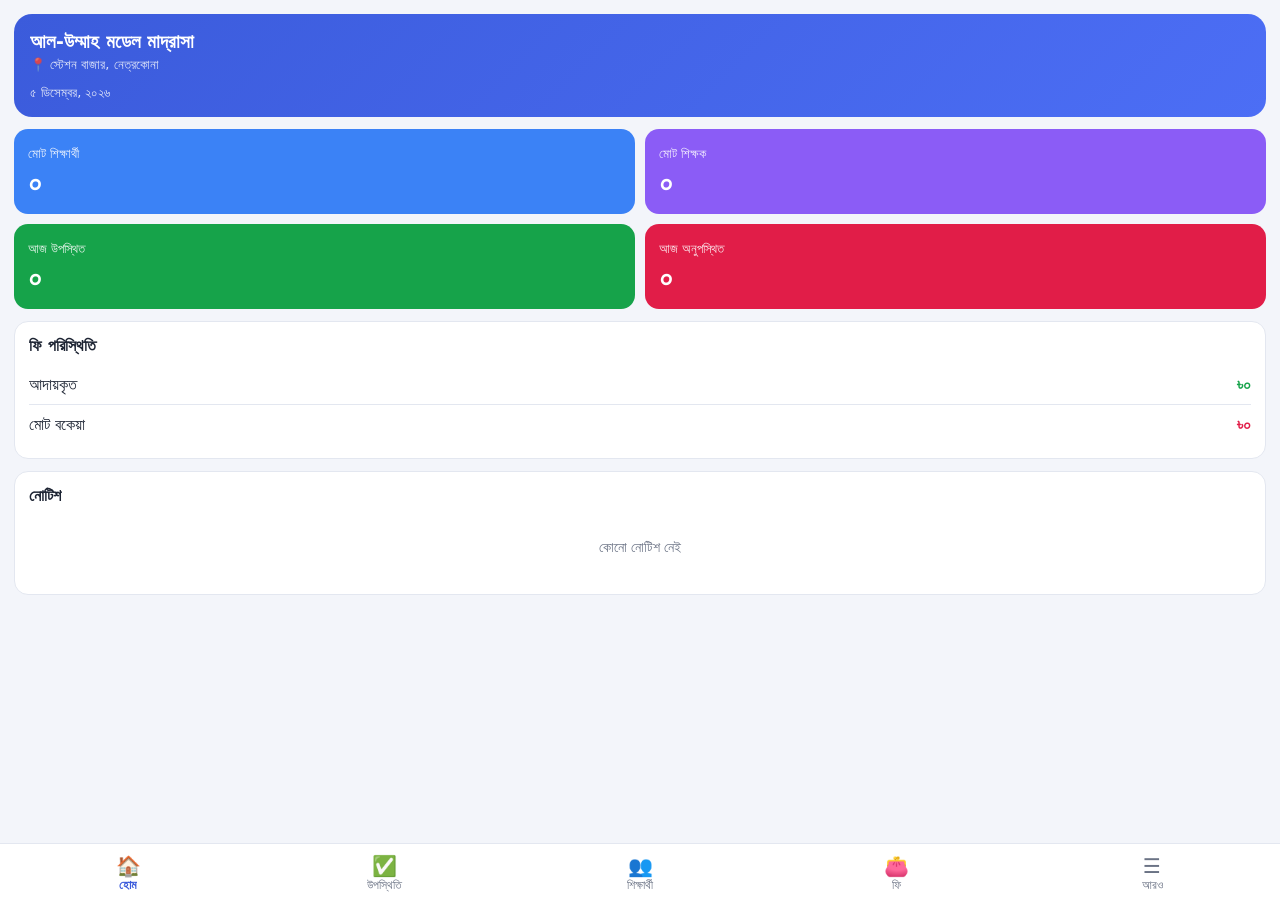
<file: .github/workflows/index.html>
<!DOCTYPE html>
<html lang="bn">
<head>
<meta charset="utf-8">
<meta name="viewport" content="width=device-width,initial-scale=1,viewport-fit=cover">
<title>স্মার্ট এডুকেশন সিস্টেম</title>
<style>
:root{--bg:#f3f5fa;--card:#fff;--tx:#1d2433;--mu:#6b7385;--pri:#3b5bdb;--gr:#16a34a;--rd:#e11d48;--pu:#7c3aed;--ln:#e3e7f0}
@media(prefers-color-scheme:dark){:root{--bg:#10131c;--card:#1a1f2c;--tx:#e8ecf5;--mu:#98a0b3;--ln:#2a3144}}
*{box-sizing:border-box;margin:0;-webkit-tap-highlight-color:transparent}
html,body{height:100%}
body{font-family:"Noto Sans Bengali","Hind Siliguri",system-ui,sans-serif;background:var(--bg);color:var(--tx);padding-top:env(safe-area-inset-top)}
#app{height:100%;display:flex;flex-direction:column}
main{flex:1;overflow-y:auto;padding:14px 14px 90px}
nav{position:fixed;bottom:0;left:0;right:0;display:flex;background:var(--card);border-top:1px solid var(--ln);padding-bottom:env(safe-area-inset-bottom)}
nav button{flex:1;border:0;background:none;color:var(--mu);padding:10px 0 8px;font:inherit;font-size:12px}
nav button b{display:block;font-size:20px;font-weight:400}
nav button.on{color:var(--pri);font-weight:700}
.hero{background:linear-gradient(135deg,#3b5bdb,#4c6ef5);color:#fff;border-radius:18px;padding:16px;margin-bottom:12px}
.hero h1{font-size:19px}.hero p{font-size:13px;opacity:.85;margin-top:4px}
.hero .clk{font-size:26px;font-weight:700;margin-top:12px}
.g2{display:grid;grid-template-columns:1fr 1fr;gap:10px;margin-bottom:12px}
.st{border-radius:14px;padding:14px;color:#fff}.st small{opacity:.9;font-size:13px}.st div{font-size:28px;font-weight:700;margin-top:4px}
.card{background:var(--card);border-radius:14px;padding:14px;margin-bottom:12px;border:1px solid var(--ln)}
.card h2{font-size:16px;margin-bottom:10px}
.row{display:flex;align-items:center;gap:10px;padding:10px 0;border-bottom:1px solid var(--ln)}
.row:last-child{border:0}.row .f{flex:1;min-width:0}.row small{color:var(--mu);display:block;font-size:12px}
.btn{border:0;border-radius:10px;padding:10px 14px;font:inherit;font-size:14px;background:var(--pri);color:#fff}
.btn.s{padding:6px 10px;font-size:12px}.btn.g{background:var(--gr)}.btn.r{background:var(--rd)}.btn.o{background:none;color:var(--pri);border:1px solid var(--pri)}
input,select,textarea{width:100%;padding:10px;border:1px solid var(--ln);border-radius:10px;font:inherit;background:var(--card);color:var(--tx);margin-bottom:8px}
.top{display:flex;gap:8px;align-items:center;margin-bottom:12px}.top input,.top select{margin:0}
.tag{font-size:11px;padding:2px 8px;border-radius:20px;background:#e8edff;color:var(--pri)}
.tag.g{background:#dcfce7;color:var(--gr)}.tag.r{background:#ffe4e9;color:var(--rd)}
.mt{position:fixed;inset:0;background:#0007;display:flex;align-items:flex-end;z-index:9}
.mt>div{background:var(--card);width:100%;max-height:88%;overflow:auto;border-radius:20px 20px 0 0;padding:16px 16px calc(16px + env(safe-area-inset-bottom))}
.em{text-align:center;color:var(--mu);padding:24px 0;font-size:14px}
.pb{width:44px;height:36px;border-radius:10px;border:1px solid var(--ln);background:none;font:inherit;color:var(--mu)}
.pb.p{background:var(--gr);color:#fff;border-color:var(--gr)}.pb.a{background:var(--rd);color:#fff;border-color:var(--rd)}
.lb{display:block;font-size:13px;font-weight:600;margin:8px 0 4px}.hint{font-size:12px;color:var(--mu);margin:-2px 0 6px}
.tabs{display:flex;border-bottom:1px solid var(--ln);margin-bottom:8px}.tabs div{padding:8px 14px;font-size:14px;color:var(--mu)}.tabs .on{color:var(--pri);border-bottom:2px solid var(--pri);font-weight:700}
.ch{display:flex;gap:8px;margin-bottom:4px}.ch button{flex:1;height:40px;border-radius:10px;border:1px solid var(--ln);background:none;font:inherit;font-size:14px;color:var(--tx)}.ch button.on{border-color:var(--pri);background:#e8edff;color:var(--pri)}
.av{width:40px;height:40px;border-radius:50%;object-fit:cover;background:#e8edff;display:flex;align-items:center;justify-content:center;flex:none;overflow:hidden}
.bt{display:flex;gap:8px;justify-content:flex-end;margin-top:12px}
</style>
</head>
<body>
<div id="app"><main id="v"></main>
<nav id="nv"></nav></div>
<script>
const KEY="smart-edu-v1";
const D=()=>({school:{name:"আল-উম্মাহ মডেল মাদ্রাসা",addr:"স্টেশন বাজার, নেত্রকোনা"},students:[],teachers:[],att:{},fees:[],notices:[],exams:[],txns:[],books:[],hw:[]});
let S;try{S=JSON.parse(localStorage.getItem(KEY))||D()}catch(e){S=D()}S={...D(),...S};
const save=()=>localStorage.setItem(KEY,JSON.stringify(S));
const uid=()=>Date.now().toString(36)+Math.random().toString(36).slice(2,6);
const bn=n=>String(n).replace(/\d/g,d=>"০১২৩৪৫৬৭৮৯"[d]);
const today=()=>{const d=new Date();return d.getFullYear()+"-"+String(d.getMonth()+1).padStart(2,"0")+"-"+String(d.getDate()).padStart(2,"0")};
const esc=s=>String(s??"").replace(/[&<>"]/g,c=>({"&":"&amp;","<":"&lt;",">":"&gt;",'"':"&quot;"}[c]));
const money=n=>"৳"+bn(Number(n||0).toLocaleString("en-US"));
const $=id=>document.getElementById(id);
let tab="home",q="",cls="",adate=today();
const TABS=[["home","🏠","হোম"],["att","✅","উপস্থিতি"],["stu","👥","শিক্ষার্থী"],["fee","👛","ফি"],["more","☰","আরও"]];
const stuName=id=>(S.students.find(s=>s.id==id)||{}).name||"—";
const due=f=>f.amt-f.paid;

function render(){
 $("nv").innerHTML=TABS.map(t=>`<button class="${tab==t[0]?"on":""}" onclick="go('${t[0]}')"><b>${t[1]}</b>${t[2]}</button>`).join("");
 $("v").innerHTML=({home,att,stu,fee,more})[tab]();
}
function go(t){tab=t;q="";sub="";curExam="";render();$("v").scrollTop=0}

function home(){
 const day=S.att[today()]||{},pr=Object.values(day).filter(x=>x=="p").length,ab=Object.values(day).filter(x=>x=="a").length;
 const td=S.fees.reduce((a,f)=>a+due(f),0),pd=S.fees.reduce((a,f)=>a+f.paid,0);
 return `<div class="hero"><h1>${esc(S.school.name)}</h1><p>📍 ${esc(S.school.addr)}</p><div class="clk" id="clk"></div><p>${new Date().toLocaleDateString("bn-BD",{day:"numeric",month:"long",year:"numeric"})}</p></div>
 <div class="g2">
 <div class="st" style="background:#3b82f6"><small>মোট শিক্ষার্থী</small><div>${bn(S.students.length)}</div></div>
 <div class="st" style="background:#8b5cf6"><small>মোট শিক্ষক</small><div>${bn(S.teachers.length)}</div></div>
 <div class="st" style="background:#16a34a"><small>আজ উপস্থিত</small><div>${bn(pr)}</div></div>
 <div class="st" style="background:#e11d48"><small>আজ অনুপস্থিত</small><div>${bn(ab)}</div></div></div>
 <div class="card"><h2>ফি পরিস্থিতি</h2><div class="row"><div class="f">আদায়কৃত</div><b style="color:var(--gr)">${money(pd)}</b></div><div class="row"><div class="f">মোট বকেয়া</div><b style="color:var(--rd)">${money(td)}</b></div></div>
 <div class="card"><h2>নোটিশ</h2>${S.notices.length?S.notices.slice(-3).reverse().map(n=>`<div class="row"><div class="f">${esc(n.title)}<small>${bn(n.date)}</small></div></div>`).join(""):'<div class="em">কোনো নোটিশ নেই</div>'}</div>`;
}
setInterval(()=>{const c=$("clk");if(c)c.textContent=new Date().toLocaleTimeString("bn-BD")},1000);

function classes(){return [...new Set(S.students.map(s=>s.cls).filter(Boolean))].sort()}
function list(){return S.students.filter(s=>(!cls||s.cls==cls)&&(!q||(s.name+s.roll+s.guardian).toLowerCase().includes(q.toLowerCase())))}
function filt(){return `<div class="top"><input placeholder="খুঁজুন..." value="${esc(q)}" oninput="q=this.value;keep()"><select onchange="cls=this.value;render()" style="width:110px"><option value="">সব শ্রেণি</option>${classes().map(c=>`<option ${cls==c?"selected":""}>${esc(c)}</option>`).join("")}</select></div>`}
function keep(){const p=$("lst");if(p)p.innerHTML=tab=="stu"?stuRows():tab=="fee"?feeRows():""}

function stuRows(){const l=list();return l.length?l.map(s=>`<div class="row" onclick="stuForm('${s.id}')">${s.photo?`<img class="av" src="${s.photo}">`:'<div class="av">👤</div>'}<div class="f"><b>${esc(s.name)}</b><small>শ্রেণি ${esc(s.cls)} · রোল ${esc(s.roll)} · ${esc(s.guardian)}</small></div><span class="tag">${esc(s.type||"অনাবাসিক")}</span></div>`).join(""):'<div class="em">কোনো শিক্ষার্থী নেই। নতুন শিক্ষার্থী যোগ করুন।</div>'}
function stu(){return filt()+`<button class="btn" style="width:100%;margin-bottom:12px" onclick="stuForm()">+ নতুন শিক্ষার্থী</button><div class="card" id="lst">${stuRows()}</div>`}

const FEES=[["monthly","মাসিক বেতন (৳)","মাসিক বেতন"],["adm","ভর্তি ফি (৳)","ভর্তি ফি"],["book","বই ফি (৳)","বই ফি"],["elec","বিদ্যুৎ বিল (৳/মাস)","বিদ্যুৎ বিল"],["other","অন্যান্য ফি (৳)","অন্যান্য ফি"]];
const DIVS=["স্কুল/কিন্ডারগার্টেন","নূরানী","হিফজ","কিতাব","মক্তব"];
const TYPES={"অনাবাসিক":"সাধারণ দিবা শিক্ষার্থী","আবাসিক":"হোস্টেলে থেকে পড়ে","ডেকেয়ার":"দিনের বেলা তত্ত্বাবধানে থাকে"};
let draft={},step=1,editId=null;
function stuForm(id){editId=id||null;const s=S.students.find(x=>x.id==id);draft=s?{...s}:{type:"অনাবাসিক",status:"সক্রিয়",division:DIVS[0],admDate:today(),fees:{}};step=1;drawStu()}
function grab(){
 const g=id=>{const e=$(id);return e?e.value.trim():undefined};
 if(step==1)["name","nameEn","cls","branch","division","roll","gender","dob","admDate","guardian","phone","email","status","addr","pass"].forEach(k=>{const v=g("s_"+k);if(v!==undefined)draft[k]=v});
 else{draft.fees=draft.fees||{};FEES.forEach(f=>{const v=g("f_"+f[0]);if(v!==undefined)draft.fees[f[0]]=v})}
}
function setType(t){grab();draft.type=t;drawStu()}
function fld(l,k,ph,t,req,extra){return `<label class="lb">${l}${req?" *":""}</label><input id="s_${k}" type="${t||"text"}" placeholder="${ph||""}" value="${esc(draft[k])}" ${extra||""}>`}
function sel(l,k,opts,req,ph){return `<label class="lb">${l}${req?" *":""}</label><select id="s_${k}">${ph?`<option value="">${ph}</option>`:""}${opts.map(o=>`<option ${draft[k]==o?"selected":""}>${o}</option>`).join("")}</select>`}
function drawStu(){
 const isNew=!editId,old=document.querySelector("#mt>div"),y=old?old.scrollTop:0;
 let h=`<div class="tabs"><div class="${step==1?"on":""}">মূল তথ্য</div>${isNew?`<div class="${step==2?"on":""}">ফি নির্ধারণ</div>`:""}</div>`;
 if(step==1){
  h+=`<h2 style="font-size:16px;margin:4px 0">${isNew?"নতুন শিক্ষার্থী ভর্তি":"শিক্ষার্থী সম্পাদনা"}</h2>
  <label class="lb">শিক্ষার্থীর ছবি</label>
  <div class="row" style="border:0;padding:4px 0" onclick="pickPhoto()"><div class="av" style="width:56px;height:56px;font-size:20px">${draft.photo?`<img class="av" style="width:56px;height:56px" src="${draft.photo}">`:"⬆️"}</div><div class="f"><span style="color:var(--pri)">ছবি আপলোড করুন</span><small>ট্যাপ করে ফাইল নির্বাচন করুন</small></div></div>
  <div class="hint">JPG, PNG (সর্বোচ্চ ৫ MB)</div>
  <input id="ph" type="file" accept="image/*" style="position:absolute;left:-9999px;opacity:0;width:1px;height:1px" onchange="photoFile(this.files[0]);this.value=''">
  <label class="lb">শিক্ষার্থীর ধরন *</label>
  <div class="ch">${Object.keys(TYPES).map(t=>`<button type="button" class="${draft.type==t?"on":""}" onclick="setType('${t}')">${t}</button>`).join("")}</div>
  <div class="hint">${TYPES[draft.type]}</div>
  ${fld("নাম (বাংলায়)","name","","text",1)}
  ${fld("Name (English)","nameEn")}
  ${fld("শ্রেণি","cls","শ্রেণি লিখুন (যেমন: পঞ্চম, হিফজ)","text",1,'list="cl"')}
  <datalist id="cl">${classes().map(c=>`<option value="${esc(c)}">`).join("")}</datalist>
  <div class="hint">তালিকা থেকে বাছুন অথবা নতুন শ্রেণি ম্যানুয়ালি লিখুন</div>
  ${fld("শাখা","branch","শাখা লিখুন (ঐচ্ছিক)")}
  ${sel("বিভাগ","division",DIVS)}
  ${fld("রোল নম্বর","roll","","text",0,'inputmode="numeric"')}
  ${sel("লিঙ্গ","gender",["ছেলে","মেয়ে"],1,"নির্বাচন করুন")}
  ${fld("জন্ম তারিখ","dob","","date")}
  ${fld("ভর্তির তারিখ","admDate","","date")}
  ${fld("অভিভাবকের নাম","guardian")}
  ${fld("অভিভাবকের মোবাইল","phone","","tel")}
  ${fld("অভিভাবকের ইমেইল","email","example@gmail.com","email")}
  ${sel("অবস্থা","status",["সক্রিয়","নিষ্ক্রিয়"])}
  <label class="lb">ঠিকানা</label><textarea id="s_addr" rows="3">${esc(draft.addr)}</textarea>
  ${fld("লগইন পাসওয়ার্ড","pass","শিক্ষার্থীর পাসওয়ার্ড (ঐচ্ছিক)")}
  <div class="bt"><button class="btn o" onclick="closeM()">বাতিল</button><button class="btn" onclick="stuNext()">${isNew?"পরবর্তী: ফি নির্ধারণ":"সংরক্ষণ করুন"}</button></div>
  ${isNew?"":`<button class="btn r" style="width:100%;margin-top:10px" onclick="stuDel('${editId}')">মুছে ফেলুন</button>`}`;
 }else{
  h+=`<div class="card" style="padding:10px;margin-top:8px"><span class="tag">শিক্ষার্থীর ধরন: ${draft.type}</span></div>`+
  FEES.map(f=>`<label class="lb">${f[1]}</label><input id="f_${f[0]}" type="number" inputmode="numeric" placeholder="0" value="${esc((draft.fees||{})[f[0]])}">`).join("")+
  `<div class="bt"><button class="btn o" onclick="closeM()">বাতিল</button><button class="btn o" onclick="stuBack()">পূর্ববর্তী</button><button class="btn" onclick="stuAdmit()">ভর্তি করুন</button></div>`;
 }
 modal(h);$("mt").onclick=null;const n=document.querySelector("#mt>div");if(n)n.scrollTop=y;
}
function stuNext(){grab();if(!draft.name||!draft.cls||!draft.gender){alert("নাম, শ্রেণি ও লিঙ্গ আবশ্যক");return}if(editId)commit();else{step=2;drawStu()}}
function stuBack(){grab();step=1;drawStu()}
function stuAdmit(){grab();commit()}
function commit(){
 const {fees,...o}=draft;
 if(editId)Object.assign(S.students.find(x=>x.id==editId),o);
 else{const id=uid();S.students.push({id,...o});FEES.forEach(f=>{const a=+((fees||{})[f[0]]);if(a>0)S.fees.push({id:uid(),sid:id,title:f[2],amt:a,paid:0,date:today()})})}
 save();closeM();render();
}
function shrink(url){const im=new Image();im.onload=()=>{const c=document.createElement("canvas");c.width=c.height=160;const x=c.getContext("2d"),m=Math.min(im.width,im.height);x.drawImage(im,(im.width-m)/2,(im.height-m)/2,m,m,0,0,160,160);grab();draft.photo=c.toDataURL("image/jpeg",.75);drawStu()};im.onerror=()=>alert("ছবিটি পড়া যায়নি");im.src=url}
function photoFile(f){if(!f)return;if(f.size>5*1024*1024){alert("ছবি ৫ MB-এর বেশি হতে পারবে না");return}const r=new FileReader();r.onload=()=>shrink(r.result);r.readAsDataURL(f)}
async function pickPhoto(){
 const P=window.Capacitor&&Capacitor.Plugins;let err="";
 if(P&&P.Camera){
  try{const r=await P.Camera.getPhoto({quality:70,width:600,resultType:"dataUrl",source:"PHOTOS"});if(r&&r.dataUrl){shrink(r.dataUrl);return}}
  catch(e){if(e&&/cancel/i.test(e.message||""))return;err="Camera: "+(e.message||e)}
 }
 if(P&&P.FilePicker&&P.FilePicker.pickImages){
  try{const r=await P.FilePicker.pickImages({limit:1,readData:true});const f=r.files&&r.files[0];if(!f)return;
   shrink("data:"+(f.mimeType||"image/jpeg")+";base64,"+f.data);return}
  catch(e){if(e&&/cancel/i.test(e.message||""))return;err+=" FilePicker: "+(e.message||e)}
 }
 if(window.Capacitor&&Capacitor.isNativePlatform&&Capacitor.isNativePlatform()&&!(P&&(P.Camera||P.FilePicker))){alert("ছবি আপলোডের প্লাগিন অ্যাপে যুক্ত নেই। @capacitor/camera যোগ করে আবার বিল্ড করুন।");return}
 if(err)alert("ছবি খোলা যায়নি: "+err);
 $("ph").click();
}
function stuDel(id){if(!confirm("এই শিক্ষার্থী ও তার ফি রেকর্ড মুছে ফেলবেন?"))return;S.students=S.students.filter(x=>x.id!=id);S.fees=S.fees.filter(f=>f.sid!=id);save();closeM();render()}

function att(){
 const day=S.att[adate]||{},l=list();
 return `<div class="top"><input type="date" value="${adate}" onchange="adate=this.value;render()"><select onchange="cls=this.value;render()" style="width:120px"><option value="">সব শ্রেণি</option>${classes().map(c=>`<option ${cls==c?"selected":""}>${esc(c)}</option>`).join("")}</select></div>
 ${l.length?`<div class="top"><button class="btn g s" onclick="markAll('p')">সবাই উপস্থিত</button><button class="btn o s" onclick="markAll('')">রিসেট</button></div>`:""}
 <div class="card">${l.length?l.map(s=>`<div class="row"><div class="f"><b>${esc(s.name)}</b><small>শ্রেণি ${esc(s.cls)} · রোল ${esc(s.roll)}</small></div>
 <button class="pb ${day[s.id]=="p"?"p":""}" onclick="mark('${s.id}','p')">উ</button><button class="pb ${day[s.id]=="a"?"a":""}" onclick="mark('${s.id}','a')">অ</button></div>`).join(""):'<div class="em">আগে শিক্ষার্থী যোগ করুন</div>'}</div>`;
}
function mark(id,v){const d=S.att[adate]=S.att[adate]||{};d[id]=d[id]==v?"":v;save();const y=$("v").scrollTop;render();$("v").scrollTop=y}
function markAll(v){const d=S.att[adate]=S.att[adate]||{};list().forEach(s=>d[s.id]=v);save();render()}

function feeRows(){
 const l=S.fees.filter(f=>!q||stuName(f.sid).includes(q)||f.title.includes(q)).slice().reverse();
 return l.length?l.map(f=>`<div class="row" onclick="feeForm('${f.id}')"><div class="f"><b>${esc(stuName(f.sid))}</b><small>${esc(f.title)} · ${bn(f.date)}</small></div><div style="text-align:right">${money(f.amt)}<small>${due(f)<=0?'<span class="tag g">পরিশোধিত</span>':'<span class="tag r">বকেয়া '+money(due(f))+'</span>'}</small></div></div>`).join(""):'<div class="em">কোনো ফি রেকর্ড নেই</div>';
}
function fee(){
 const t=S.fees.reduce((a,f)=>a+f.amt,0),p=S.fees.reduce((a,f)=>a+f.paid,0);
 return `<div class="g2"><div class="st" style="background:#16a34a"><small>আদায়</small><div>${money(p)}</div></div><div class="st" style="background:#e11d48"><small>বকেয়া</small><div>${money(t-p)}</div></div></div>
 <div class="top"><input placeholder="নাম বা ফি খুঁজুন..." value="${esc(q)}" oninput="q=this.value;keep()"></div>
 <button class="btn" style="width:100%;margin-bottom:12px" onclick="feeForm()">+ নতুন ফি যোগ করুন</button><div class="card" id="lst">${feeRows()}</div>`;
}
function feeForm(id){
 const f=S.fees.find(x=>x.id==id);
 if(!S.students.length){alert("আগে শিক্ষার্থী যোগ করুন");return}
 modal(`<h2 style="margin-bottom:10px">${f?"ফি আপডেট":"নতুন ফি"}</h2>
 <select id="g1" ${f?"disabled":""}>${S.students.map(s=>`<option value="${s.id}" ${f&&f.sid==s.id?"selected":""}>${esc(s.name)} (${esc(s.cls)})</option>`).join("")}</select>
 <input id="g2" placeholder="ফি-এর ধরন (যেমন: মাসিক বেতন)" value="${esc(f?f.title:"")}">
 <input id="g3" type="number" inputmode="numeric" placeholder="মোট টাকা" value="${f?f.amt:""}">
 <input id="g4" type="number" inputmode="numeric" placeholder="পরিশোধিত টাকা" value="${f?f.paid:0}">
 <button class="btn" style="width:100%" onclick="feeSave('${id||""}')">সংরক্ষণ করুন</button>
 ${f?`<button class="btn r" style="width:100%;margin-top:8px" onclick="S.fees=S.fees.filter(x=>x.id!='${id}');save();closeM();render()">মুছে ফেলুন</button>`:""}`);
}
function feeSave(id){
 const t=$("g2").value.trim(),a=+$("g3").value,p=+$("g4").value||0;
 if(!t||!a){alert("ধরন ও টাকার পরিমাণ লিখুন");return}
 if(id)Object.assign(S.fees.find(x=>x.id==id),{title:t,amt:a,paid:Math.min(p,a)});
 else S.fees.push({id:uid(),sid:$("g1").value,title:t,amt:a,paid:Math.min(p,a),date:today()});
 save();closeM();render();
}

let sub="",curExam="",repSid="",smsCls="",smsMsg="";
const gr=p=>p>=80?"A+":p>=70?"A":p>=60?"A-":p>=50?"B":p>=40?"C":p>=33?"D":"F";
function ask(t,fs,cb){window._cb=cb;window._fs=fs;modal(`<h2 style="margin-bottom:8px">${t}</h2>`+fs.map((f,i)=>`<label class="lb">${f[1]}</label>`+(f[2]=="select"?`<select id="q${i}">${f[3].map(o=>`<option value="${esc(o[0])}">${esc(o[1])}</option>`).join("")}</select>`:`<input id="q${i}" type="${f[2]}" value="${esc(f[3]||"")}">`)).join("")+`<button class="btn" style="width:100%;margin-top:10px" onclick="askOk()">সংরক্ষণ করুন</button>`)}
function askOk(){const v=window._fs.map((f,i)=>$("q"+i).value.trim());if(window._cb(v)!==false){save();closeM();render()}}
const MENU=[["exam","📝","পরীক্ষা ও ফলাফল"],["report","📄","রিপোর্ট কার্ড"],["acc","💰","আয় ও ব্যয়"],["hw","📚","পড়া ও বাড়ির কাজ"],["lib","📖","লাইব্রেরি"],["sms","💬","SMS (অভিভাবক)"],["teach","🎓","শিক্ষক"],["notice","🔔","নোটিশ বোর্ড"],["set","⚙️","সেটিংস ও ব্যাকআপ"]];
function more(){
 if(!sub)return `<div class="g2">${MENU.map(m=>`<div class="card" style="text-align:center;margin:0" onclick="sub='${m[0]}';render()"><div style="font-size:28px">${m[1]}</div><div style="font-size:14px;margin-top:6px">${m[2]}</div></div>`).join("")}</div>`;
 return `<button class="btn o s" style="margin-bottom:12px" onclick="${sub=="exam"&&curExam?"curExam=''":"sub=''"};render()">← ফিরে যান</button>`+({exam,report,acc,hw,lib,sms,teach,notice,set:setng})[sub]();
}
function teach(){return `<div class="card"><h2>শিক্ষক (${bn(S.teachers.length)})</h2>${S.teachers.map(t=>`<div class="row" onclick="tForm('${t.id}')"><div class="f"><b>${esc(t.name)}</b><small>${esc(t.sub)} · ${esc(t.phone)}</small></div></div>`).join("")}<button class="btn o s" onclick="tForm()">+ শিক্ষক যোগ করুন</button></div>`}
function notice(){return `<div class="card"><h2>নোটিশ বোর্ড</h2>${S.notices.slice().reverse().map(n=>`<div class="row"><div class="f">${esc(n.title)}<small>${bn(n.date)}</small></div><button class="btn r s" onclick="S.notices=S.notices.filter(x=>x.id!='${n.id}');save();render()">মুছুন</button></div>`).join("")}<button class="btn o s" onclick="nForm()">+ নোটিশ দিন</button></div>`}
function setng(){return `<div class="card"><h2>স্কুল প্রোফাইল</h2><input id="sn" value="${esc(S.school.name)}"><input id="sa" value="${esc(S.school.addr)}"><button class="btn" onclick="S.school={name:$('sn').value,addr:$('sa').value};save();alert('সংরক্ষিত হয়েছে')">সংরক্ষণ করুন</button></div>
 <div class="card"><h2>ব্যাকআপ</h2><p style="font-size:13px;color:var(--mu);margin-bottom:10px">সব তথ্য এই ফোনেই থাকে। ফোন বদলানোর আগে ব্যাকআপ নিন।</p><button class="btn g s" onclick="exp()">ব্যাকআপ নিন</button> <button class="btn o s" onclick="pickRestore()">ফাইল থেকে রিস্টোর</button> <button class="btn o s" onclick="pasteImp()">টেক্সট পেস্ট করে রিস্টোর</button><input id="rf" type="file" accept="*/*" style="position:absolute;left:-9999px;width:1px;height:1px;opacity:0" onchange="imp(this.files[0]);this.value=''"></div>`}

function exam(){
 if(curExam)return examMarks();
 return `<button class="btn" style="width:100%;margin-bottom:12px" onclick="examAdd()">+ নতুন পরীক্ষা</button><div class="card">${S.exams.map(e=>`<div class="row" onclick="curExam='${e.id}';render()"><div class="f"><b>${esc(e.name)}</b><small>শ্রেণি ${esc(e.cls)} · পূর্ণমান ${bn(e.total)} · ${bn(e.date)}</small></div></div>`).join("")||'<div class="em">কোনো পরীক্ষা নেই</div>'}</div>`;
}
function examAdd(){
 if(!classes().length){alert("আগে শিক্ষার্থী যোগ করুন");return}
 ask("নতুন পরীক্ষা",[["n","পরীক্ষার নাম (যেমন: প্রথম সাময়িক)","text"],["c","শ্রেণি","select",classes().map(c=>[c,c])],["t","পূর্ণমান","number","100"],["d","তারিখ","date",today()]],v=>{if(!v[0]){alert("পরীক্ষার নাম দিন");return false}S.exams.push({id:uid(),name:v[0],cls:v[1],total:+v[2]||100,date:v[3],marks:{}})});
}
function examMarks(){
 const e=S.exams.find(x=>x.id==curExam);if(!e){curExam="";return exam()}
 const l=S.students.filter(s=>s.cls==e.cls);
 return `<div class="card"><h2>${esc(e.name)} · শ্রেণি ${esc(e.cls)}</h2><small style="color:var(--mu)">পূর্ণমান ${bn(e.total)}</small>${l.map(s=>{const m=e.marks[s.id];return `<div class="row"><div class="f">${esc(s.name)}<small>রোল ${esc(s.roll)}${m!==undefined?" · গ্রেড "+gr(m/e.total*100):""}</small></div><input id="m_${s.id}" type="number" inputmode="decimal" value="${m??""}" style="width:80px;margin:0"></div>`}).join("")||'<div class="em">এই শ্রেণিতে শিক্ষার্থী নেই</div>'}</div><button class="btn" style="width:100%" onclick="saveMarks()">নম্বর সংরক্ষণ করুন</button><button class="btn r" style="width:100%;margin-top:8px" onclick="delExam()">পরীক্ষা মুছুন</button>`;
}
function saveMarks(){const e=S.exams.find(x=>x.id==curExam);S.students.filter(s=>s.cls==e.cls).forEach(s=>{const v=$("m_"+s.id).value;if(v==="")delete e.marks[s.id];else e.marks[s.id]=Math.min(+v,e.total)});save();render()}
function delExam(){if(!confirm("পরীক্ষাটি মুছবেন?"))return;S.exams=S.exams.filter(x=>x.id!=curExam);curExam="";save();render()}

function report(){
 const s=S.students.find(x=>x.id==repSid);
 let h=`<div class="top"><select onchange="repSid=this.value;render()"><option value="">শিক্ষার্থী বাছুন</option>${S.students.map(x=>`<option value="${x.id}" ${x.id==repSid?"selected":""}>${esc(x.name)} (${esc(x.cls)})</option>`).join("")}</select></div>`;
 if(!s)return h+'<div class="em">রিপোর্ট কার্ড দেখতে শিক্ষার্থী বাছুন</div>';
 const ex=S.exams.filter(e=>e.cls==s.cls&&e.marks[s.id]!==undefined),ad=Object.values(S.att).filter(d=>d[s.id]),pc=ad.filter(d=>d[s.id]=="p").length;
 let T=0,M=0;
 h+=`<div class="card"><h2>${esc(S.school.name)}</h2><p style="font-size:13px;color:var(--mu)">${esc(s.name)} · শ্রেণি ${esc(s.cls)} · রোল ${esc(s.roll)}</p>`;
 h+=ex.map(e=>{const m=e.marks[s.id];T+=e.total;M+=m;return `<div class="row"><div class="f">${esc(e.name)}<small>${bn(e.date)}</small></div><div style="text-align:right">${bn(m)}/${bn(e.total)}<small>${gr(m/e.total*100)}</small></div></div>`}).join("")||'<div class="em">কোনো ফলাফল নেই</div>';
 if(T)h+=`<div class="row"><div class="f"><b>সর্বমোট</b></div><b>${bn(M)}/${bn(T)} · ${bn((M/T*100).toFixed(1))}% · ${gr(M/T*100)}</b></div>`;
 h+=`<div class="row"><div class="f">উপস্থিতি</div>${bn(pc)}/${bn(ad.length)} দিন</div>`;
 return h+"</div>";
}

function acc(){
 const pd=S.fees.reduce((a,f)=>a+f.paid,0),oi=S.txns.filter(t=>t.type=="in").reduce((a,t)=>a+t.amt,0),eo=S.txns.filter(t=>t.type=="out").reduce((a,t)=>a+t.amt,0);
 return `<div class="g2"><div class="st" style="background:#16a34a"><small>মোট আয়</small><div style="font-size:22px">${money(pd+oi)}</div></div><div class="st" style="background:#e11d48"><small>মোট ব্যয়</small><div style="font-size:22px">${money(eo)}</div></div></div>
 <div class="card"><div class="row"><div class="f">ফি আদায়</div>${money(pd)}</div><div class="row"><div class="f">অন্যান্য আয়</div>${money(oi)}</div><div class="row"><div class="f"><b>ব্যালেন্স</b></div><b>${money(pd+oi-eo)}</b></div></div>
 <button class="btn" style="width:100%;margin-bottom:12px" onclick="txnAdd()">+ আয়/ব্যয় যোগ করুন</button>
 <div class="card">${S.txns.slice().reverse().map(t=>`<div class="row"><div class="f">${esc(t.title)}<small>${bn(t.date)}</small></div><b style="color:var(--${t.type=="in"?"gr":"rd"})">${t.type=="in"?"+":"−"}${money(t.amt)}</b><button class="btn r s" onclick="S.txns=S.txns.filter(x=>x.id!='${t.id}');save();render()">✕</button></div>`).join("")||'<div class="em">কোনো লেনদেন নেই</div>'}</div>`;
}
function txnAdd(){ask("আয়/ব্যয় যোগ",[["t","ধরন","select",[["in","আয়"],["out","ব্যয়"]]],["n","বিবরণ","text"],["a","টাকা","number"],["d","তারিখ","date",today()]],v=>{if(!v[1]||!+v[2]){alert("বিবরণ ও টাকা দিন");return false}S.txns.push({id:uid(),type:v[0],title:v[1],amt:+v[2],date:v[3]})})}

function hw(){return `<button class="btn" style="width:100%;margin-bottom:12px" onclick="hwAdd()">+ নতুন বাড়ির কাজ</button><div class="card">${S.hw.slice().reverse().slice(0,30).map(h=>`<div class="row"><div class="f"><b>${esc(h.subject)}</b> <span class="tag">${esc(h.cls)}</span><small>${esc(h.text)} · ${bn(h.date)}</small></div><button class="btn r s" onclick="S.hw=S.hw.filter(x=>x.id!='${h.id}');save();render()">✕</button></div>`).join("")||'<div class="em">আজকের পড়া এখনো আপডেট হয়নি</div>'}</div>`}
function hwAdd(){
 if(!classes().length){alert("আগে শিক্ষার্থী যোগ করুন");return}
 ask("বাড়ির কাজ",[["c","শ্রেণি","select",classes().map(c=>[c,c])],["s","বিষয়","text"],["t","পড়া/কাজ","text"],["d","তারিখ","date",today()]],v=>{if(!v[1]||!v[2]){alert("বিষয় ও কাজ লিখুন");return false}S.hw.push({id:uid(),cls:v[0],subject:v[1],text:v[2],date:v[3]})});
}

function lib(){
 return `<button class="btn" style="width:100%;margin-bottom:12px" onclick="bookAdd()">+ নতুন বই</button>${S.books.map(b=>{const op=b.issues.filter(i=>!i.ret);return `<div class="card"><div class="row" style="border:0;padding-top:0"><div class="f"><b>${esc(b.title)}</b><small>${esc(b.author)} · মোট ${bn(b.copies)} · পাওয়া যাবে ${bn(b.copies-op.length)}</small></div><button class="btn s" onclick="issue('${b.id}')">ইস্যু</button><button class="btn r s" onclick="if(confirm('বইটি মুছবেন?')){S.books=S.books.filter(x=>x.id!='${b.id}');save();render()}">✕</button></div>${op.map(i=>`<div class="row"><div class="f">${esc(stuName(i.sid))}<small>${bn(i.date)}</small></div><button class="btn g s" onclick="retBook('${b.id}','${i.sid}')">ফেরত</button></div>`).join("")}</div>`}).join("")||'<div class="em">কোনো বই নেই</div>'}`;
}
function bookAdd(){ask("নতুন বই",[["t","বইয়ের নাম","text"],["a","লেখক","text"],["c","কপি সংখ্যা","number","1"]],v=>{if(!v[0]){alert("বইয়ের নাম দিন");return false}S.books.push({id:uid(),title:v[0],author:v[1],copies:+v[2]||1,issues:[]})})}
function issue(id){
 const b=S.books.find(x=>x.id==id);
 if(!S.students.length){alert("আগে শিক্ষার্থী যোগ করুন");return}
 if(b.copies-b.issues.filter(i=>!i.ret).length<=0){alert("বইটির সব কপি ইস্যু করা আছে");return}
 ask("বই ইস্যু",[["s","শিক্ষার্থী","select",S.students.map(s=>[s.id,s.name+" ("+s.cls+")"])]],v=>{b.issues.push({sid:v[0],date:today(),ret:false})});
}
function retBook(bid,sid){const b=S.books.find(x=>x.id==bid),i=b.issues.find(x=>x.sid==sid&&!x.ret);if(i)i.ret=true;save();render()}

function sms(){
 const l=S.students.filter(s=>(!smsCls||s.cls==smsCls)&&s.phone),nums=l.map(s=>s.phone).join(",");
 const dues=S.students.map(s=>({s,d:S.fees.filter(f=>f.sid==s.id).reduce((a,f)=>a+due(f),0)})).filter(x=>x.d>0&&x.s.phone);
 return `<div class="card"><h2>অভিভাবককে বার্তা</h2><select onchange="smsCls=this.value;render()"><option value="">সব শ্রেণি</option>${classes().map(c=>`<option ${smsCls==c?"selected":""}>${esc(c)}</option>`).join("")}</select><textarea id="sm" rows="3" placeholder="বার্তা লিখুন" oninput="smsMsg=this.value;document.getElementById('sl').href='sms:${nums}?body='+encodeURIComponent(smsMsg)">${esc(smsMsg)}</textarea><a id="sl" class="btn g" style="display:block;text-align:center;text-decoration:none" href="sms:${nums}?body=${encodeURIComponent(smsMsg)}">${bn(l.length)} জনকে SMS পাঠান</a><div class="hint" style="margin-top:6px">আপনার ফোনের SMS অ্যাপ খুলবে, সেখান থেকে পাঠান। ইন্টারনেট লাগে না।</div></div>
 <div class="card"><h2>বকেয়া রিমাইন্ডার</h2>${dues.map(x=>`<div class="row"><div class="f">${esc(x.s.name)}<small>বকেয়া ${money(x.d)}</small></div><a class="btn s g" style="text-decoration:none" href="sms:${x.s.phone}?body=${encodeURIComponent(x.s.name+"-এর "+bn(x.d)+" টাকা ফি বকেয়া আছে। - "+S.school.name)}">SMS</a></div>`).join("")||'<div class="em">কোনো বকেয়া নেই</div>'}</div>`;
}
function tForm(id){
 const t=S.teachers.find(x=>x.id==id)||{};
 modal(`<h2 style="margin-bottom:10px">শিক্ষক</h2><input id="t1" placeholder="নাম" value="${esc(t.name)}"><input id="t2" placeholder="বিষয়" value="${esc(t.sub)}"><input id="t3" type="tel" placeholder="ফোন" value="${esc(t.phone)}">
 <button class="btn" style="width:100%" onclick="tSave('${id||""}')">সংরক্ষণ করুন</button>${id?`<button class="btn r" style="width:100%;margin-top:8px" onclick="S.teachers=S.teachers.filter(x=>x.id!='${id}');save();closeM();render()">মুছে ফেলুন</button>`:""}`);
}
function tSave(id){
 const o={name:$("t1").value.trim(),sub:$("t2").value.trim(),phone:$("t3").value.trim()};if(!o.name){alert("নাম লিখুন");return}
 if(id)Object.assign(S.teachers.find(x=>x.id==id),o);else S.teachers.push({id:uid(),...o});save();closeM();render();
}
function nForm(){modal(`<h2 style="margin-bottom:10px">নতুন নোটিশ</h2><textarea id="n1" rows="4" placeholder="নোটিশ লিখুন"></textarea><button class="btn" style="width:100%" onclick="nSave()">প্রকাশ করুন</button>`)}
function nSave(){const t=$("n1").value.trim();if(!t){alert("নোটিশ লিখুন");return}S.notices.push({id:uid(),title:t,date:today()});save();closeM();render()}
async function exp(){
 const data=JSON.stringify(S),name="madrasa-backup-"+today()+".json",P=window.Capacitor&&Capacitor.Plugins;
 if(P&&P.Filesystem&&P.Share){
  try{const r=await P.Filesystem.writeFile({path:name,data:data,directory:"CACHE",encoding:"utf8"});await P.Share.share({title:"ব্যাকআপ",url:r.uri,dialogTitle:"ব্যাকআপ সংরক্ষণ করুন"});return}catch(e){if(e&&/cancel/i.test(e.message||""))return}
 }
 try{const a=document.createElement("a");a.href=URL.createObjectURL(new Blob([data],{type:"application/json"}));a.download=name;document.body.appendChild(a);a.click();a.remove();if(!(window.Capacitor&&Capacitor.isNativePlatform&&Capacitor.isNativePlatform()))return}catch(e){}
 modal(`<h2 style="margin-bottom:10px">ব্যাকআপ টেক্সট</h2><p style="font-size:13px;color:var(--mu);margin-bottom:8px">সব কপি করে কোথাও সেভ রাখুন (নোটস/WhatsApp)।</p><textarea id="bk" rows="8" readonly>${esc(data)}</textarea><button class="btn" style="width:100%" onclick="$('bk').select();document.execCommand('copy');alert('কপি হয়েছে')">কপি করুন</button><button class="btn o" style="width:100%;margin-top:8px" onclick="pasteImp()">পেস্ট করে রিস্টোর</button>`);
}
async function pickRestore(){
 const P=window.Capacitor&&Capacitor.Plugins;
 if(P&&P.FilePicker){
  try{
   const r=await P.FilePicker.pickFiles({limit:1,readData:true});
   const f=r.files&&r.files[0];if(!f)return;
   const txt=decodeURIComponent(escape(atob(f.data)));
   const d=JSON.parse(txt);if(!d.students)throw 0;
   S={...D(),...d};save();render();alert("রিস্টোর সম্পন্ন");return;
  }catch(e){if(e&&/cancel/i.test(e.message||""))return;alert("ফাইলটি পড়া যায়নি বা সঠিক ব্যাকআপ নয়। টেক্সট পেস্ট করে রিস্টোর করুন।");return}
 }
 $("rf").click();
}
function pasteImp(){modal(`<h2 style="margin-bottom:10px">রিস্টোর</h2><textarea id="bk" rows="8" placeholder="ব্যাকআপ টেক্সট পেস্ট করুন"></textarea><button class="btn" style="width:100%" onclick="try{const d=JSON.parse($('bk').value);if(!d.students)throw 0;S={...D(),...d};save();closeM();render();alert('রিস্টোর সম্পন্ন')}catch(e){alert('টেক্সটটি সঠিক ব্যাকআপ নয়')}">রিস্টোর করুন</button>`)}
function imp(f){if(!f)return;const r=new FileReader();r.onload=()=>{try{const d=JSON.parse(r.result);if(!d.students)throw 0;S={...D(),...d};save();render();alert("রিস্টোর সম্পন্ন")}catch(e){alert("ফাইলটি সঠিক ব্যাকআপ নয়")}};r.readAsText(f)}

function modal(h){closeM();const m=document.createElement("div");m.className="mt";m.id="mt";m.onclick=e=>{if(e.target==m)closeM()};m.innerHTML="<div>"+h+"</div>";document.body.appendChild(m)}
function closeM(){const m=$("mt");if(m)m.remove()}
render();
</script>
</body>
</html>
</file>
